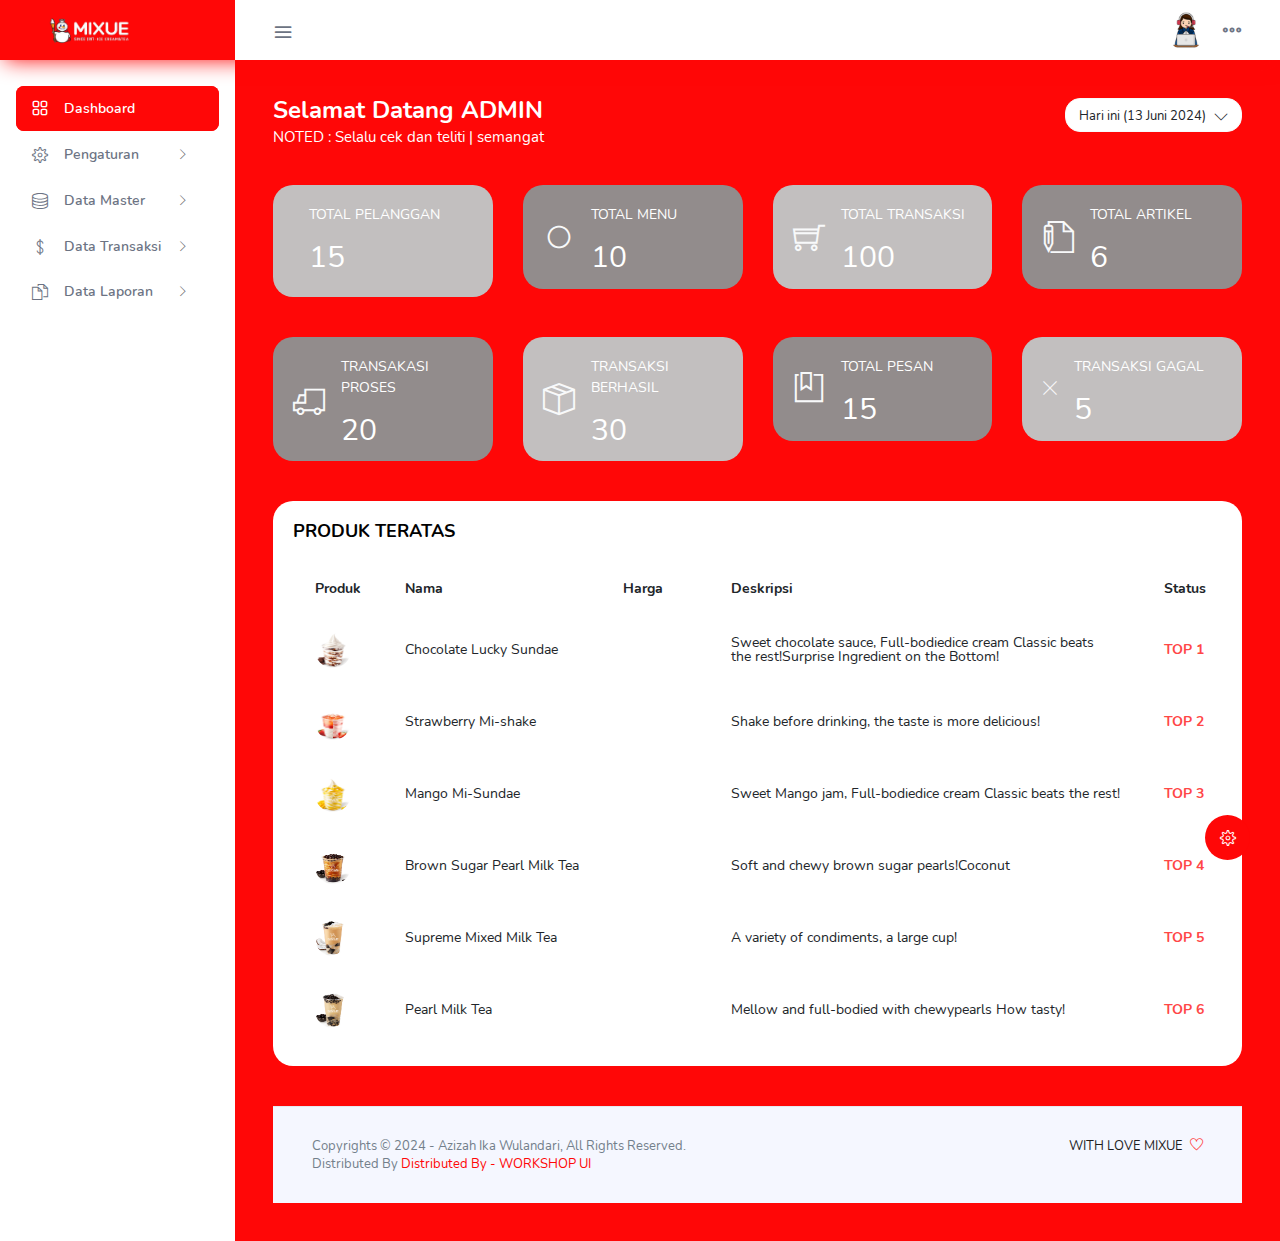
<file: index.html>
<!DOCTYPE html>
<html lang="en">

<head>
  <!-- Required meta tags -->
  <meta charset="utf-8">
  <meta name="viewport" content="width=device-width, initial-scale=1, shrink-to-fit=no">
  <title>Mixue Admin</title>
  <!-- plugins:css -->
  <link rel="stylesheet" href="vendors/feather/feather.css">
  <link rel="stylesheet" href="vendors/ti-icons/css/themify-icons.css">
  <link rel="stylesheet" href="vendors/css/vendor.bundle.base.css">
  <!-- endinject -->
  <!-- Plugin css for this page -->
  <link rel="stylesheet" href="vendors/datatables.net-bs4/dataTables.bootstrap4.css">
  <link rel="stylesheet" href="vendors/ti-icons/css/themify-icons.css">
  <link rel="stylesheet" type="text/css" href="js/select.dataTables.min.css">
  <!-- End plugin css for this page -->
  <!-- inject:css -->
  <link rel="stylesheet" href="css/vertical-layout-light/style.css">
  <!-- endinject -->
  <link rel="shortcut icon" href="images/favicon.png" />
</head>
<body>
  <div class="container-scroller">
    <!-- partial:partials/_navbar.html -->
    <nav class="navbar col-lg-12 col-12 p-0 fixed-top d-flex flex-row">
      <div class="text-center navbar-brand-wrapper d-flex align-items-center justify-content-center">
        <a class="navbar-brand brand-logo mr-5" href="index.html"><img src="images/logo.png" class="mr-2" alt="logo"/></a>
        <a class="navbar-brand brand-logo-mini" href="index.html"><img src="images/mini.png" alt="logo"/></a>
      </div>
      <div class="navbar-menu-wrapper d-flex align-items-center justify-content-end">
        <button class="navbar-toggler navbar-toggler align-self-center" type="button" data-toggle="minimize">
          <span class="icon-menu"></span>
        </button>
        <ul class="navbar-nav mr-lg-2">
         
        </ul>
        <ul class="navbar-nav navbar-nav-right">
          
          <li class="nav-item nav-profile dropdown">
            <a class="nav-link dropdown-toggle" href="#" data-toggle="dropdown" id="profileDropdown">
              <img src="images/faces/admin.png" alt="profile"/>
            </a>
            <div class="dropdown-menu dropdown-menu-right navbar-dropdown" aria-labelledby="profileDropdown">
              <a class="dropdown-item">
                <i class="ti-settings text-primary"></i>
                Settings
              </a>
              <a class="dropdown-item" href="../../../workshop ui semester 4/UAS/ADMIN MyMixue/pages/samples/login.html">
                <i class="ti-power-off text-primary"></i>
                Logout
            </a>
            
            </div>
          </li>
          <li class="nav-item nav-settings d-none d-lg-flex">
            <a class="nav-link" href="#">
              <i class="icon-ellipsis"></i>
            </a>
          </li>
        </ul>
        <button class="navbar-toggler navbar-toggler-right d-lg-none align-self-center" type="button" data-toggle="offcanvas">
          <span class="icon-menu"></span>
        </button>
      </div>
    </nav>
    <!-- partial -->
    <div class="container-fluid page-body-wrapper">
      <!-- partial:partials/_settings-panel.html -->
      <div class="theme-setting-wrapper">
        <div id="settings-trigger"><i class="ti-settings"></i></div>
        <div id="theme-settings" class="settings-panel">
          <i class="settings-close ti-close"></i>
          <p class="settings-heading">SIDEBAR SKINS</p>
          <div class="sidebar-bg-options selected" id="sidebar-light-theme"><div class="img-ss rounded-circle bg-light border mr-3"></div>Light</div>
          <div class="sidebar-bg-options" id="sidebar-dark-theme"><div class="img-ss rounded-circle bg-dark border mr-3"></div>Dark</div>
          <p class="settings-heading mt-2">HEADER SKINS</p>
          <div class="color-tiles mx-0 px-4">
            <div class="tiles success"></div>
            <div class="tiles warning"></div>
            <div class="tiles danger"></div>
            <div class="tiles info"></div>
            <div class="tiles dark"></div>
            <div class="tiles default"></div>
          </div>
        </div>
      </div>
      <div id="right-sidebar" class="settings-panel">
        <i class="settings-close ti-close"></i>
        <ul class="nav nav-tabs border-top" id="setting-panel" role="tablist">
          <li class="nav-item">
            <a class="nav-link active" id="todo-tab" data-toggle="tab" href="#todo-section" role="tab" aria-controls="todo-section" aria-expanded="true">TO DO LIST</a>
          </li>
          
        </ul>
        <div class="tab-content" id="setting-content">
          <div class="tab-pane fade show active scroll-wrapper" id="todo-section" role="tabpanel" aria-labelledby="todo-section">
            <div class="add-items d-flex px-3 mb-0">
              <form class="form w-100">
                <div class="form-group d-flex">
                  <input type="text" class="form-control todo-list-input" placeholder="Add To-do">
                  <button type="submit" class="add btn btn-primary todo-list-add-btn" id="add-task">Add</button>
                </div>
              </form>
              
            </div>
            <div class="list-wrapper px-3">
              <ul class="d-flex flex-column-reverse todo-list">
                <li>
                  <div class="form-check">
                    <label class="form-check-label">
                      <input class="checkbox" type="checkbox">
                      Memasukkan menu baru
                    </label>
                  </div>
                  <i class="remove ti-close"></i>
                </li>
                <li>
                  <div class="form-check">
                    <label class="form-check-label">
                      <input class="checkbox" type="checkbox">
                      Menyiapkan artikel terbaru
                    </label>
                  </div>
                  <i class="remove ti-close"></i>
                </li>
                <li>
                  <div class="form-check">
                    <label class="form-check-label">
                      <input class="checkbox" type="checkbox">
                      Memeriksa pesan masuk
                    </label>
                  </div>
                  <i class="remove ti-close"></i>
                </li>
                <li class="completed">
                  <div class="form-check">
                    <label class="form-check-label">
                      <input class="checkbox" type="checkbox" checked>
                      Persiapan promo bulan depan
                    </label>
                  </div>
                  <i class="remove ti-close"></i>
                </li>
                <li class="completed">
                  <div class="form-check">
                    <label class="form-check-label">
                      <input class="checkbox" type="checkbox" checked>
                      Mengecek keseluruhan
                    </label>
                  </div>
                  <i class="remove ti-close"></i>
                </li>
              </ul>
            </div>
            
          </div>
          <!-- chat tab ends -->
        </div>
      </div>
         <!-- partial:../../partials/_sidebar.html -->
         <nav class="sidebar sidebar-offcanvas" id="sidebar">
          <ul class="nav">
            <li class="nav-item">
              <a class="nav-link" href="index.html">
                <i class="icon-grid menu-icon"></i>
                <span class="menu-title">Dashboard</span>
              </a>
            </li>
            <li class="nav-item">
              <a class="nav-link" href="pages/pengaturan/pengaturan.html">
                  <i class="ti-settings menu-icon"></i>
                  <span class="menu-title">Pengaturan</span>
                  <i class="menu-arrow"></i>
              </a>
          </li>
          
            <li class="nav-item">
              <a class="nav-link" data-toggle="collapse" href="#ui-basic" aria-expanded="false" aria-controls="ui-basic">
                <i class="ti-server menu-icon"></i>
                <span class="menu-title">Data Master</span>
                <i class="menu-arrow"></i>
              </a>
              <div class="collapse" id="ui-basic">
                <ul class="nav flex-column sub-menu">
                  <li class="nav-item"> <a class="nav-link" href="pages/master/admin.html">Data ADMIN</a></li>
                  <li class="nav-item"> <a class="nav-link" href="pages/master/pelanggan.html">Data PELANGGAN</a></li>
                  <li class="nav-item"> <a class="nav-link" href="pages/master/menu.html">Data MENU</a></li>
                  <li class="nav-item"> <a class="nav-link" href="pages/master/artikel.html">Data ARTIKEL</a></li>
                </ul>
              </div>
            </li>
            <li class="nav-item">
              <a class="nav-link" href="pages/transaksi/transaksi.html">
                <i class="ti-money menu-icon"></i>
                <span class="menu-title">Data Transaksi</span>
                <i class="menu-arrow"></i>
              </a>
            </li>
            
            <li class="nav-item">
              <a class="nav-link" href="pages/laporan/basic-table.html">
                <i class="ti-files menu-icon"></i>
                <span class="menu-title">Data Laporan</span>
                <i class="menu-arrow"></i>
              </a>
            </li>
  
           
      
        </nav>
      <!-- partial -->
      <div class="main-panel">
        <div class="content-wrapper">
          <div class="row">
            <div class="col-md-12 grid-margin">
              <div class="row">
                <div class="col-12 col-xl-8 mb-4 mb-xl-0">
                  <h3 class="font-weight-bold">Selamat Datang ADMIN</h3>
                  <h6 class="font-weight-normal mb-0">NOTED : Selalu cek dan teliti | semangat<span class="text-primary"></span></h6>
                </div>
                <div class="col-12 col-xl-4">
                 <div class="justify-content-end d-flex">
                  <div class="dropdown flex-md-grow-1 flex-xl-grow-0">
                    <button class="btn btn-sm btn-light bg-white dropdown-toggle" type="button" id="dropdownMenuDate2" data-toggle="dropdown" aria-haspopup="true" aria-expanded="true">
                     <i class="mdi mdi-calendar"></i> Hari ini (13 Juni 2024)
                    </button>
                    <div class="dropdown-menu dropdown-menu-right" aria-labelledby="dropdownMenuDate2">
                      <a class="dropdown-item" href="#">Januari - Maret</a>
                      <a class="dropdown-item" href="#">Maret - Juni</a>
                      <a class="dropdown-item" href="#">Juni - Agustus</a>
                      <a class="dropdown-item" href="#">Agustus - November</a>
                    </div>
                  </div>
                 </div>
                </div>
              </div>
            </div>
          </div>
          <div class="row">
            <div class="col-md-3 grid-margin transparent">
               <div class="card card-light-danger">
                <div class="card-body d-flex align-items-center">
                  <div class="icon-container mr-3">
                    <i class="mdi mdi-account-multiple icon-md text-light"></i>
                  </div>
                  <div class="info-container">
                    <p class="mb-0">TOTAL PELANGGAN</p> <BR>
                    <p class="fs-30 mb-0">15</p>
                    <p></p>
                  </div>
                </div>
              </div>
            </div>
            <div class="col-md-3 grid-margin transparent">
              <div class="card card-light-blue">
                <div class="card-body d-flex align-items-center">
                  <div class="icon-container mr-3">
                    <i class="ti-control-record icon-md text-light"></i>
                  </div>
                  <div class="info-container">
                    <p class="mb-0">TOTAL MENU</p><br>
                    <p class="fs-30 mb-0">10</p>
                  </div>
                </div>
              </div>
            </div>
            <div class="col-md-3 grid-margin transparent">
              <div class="card card-light-danger">
                <div class="card-body d-flex align-items-center">
                  <div class="icon-container mr-3">
                    <i class="ti-shopping-cart icon-md text-light"></i>
                  </div>
                  <div class="info-container">
                    <p class="mb-0">TOTAL TRANSAKSI</p><br>
                    <p class="fs-30 mb-0">100</p>
                  </div>
                </div>
              </div>
            </div>
            <div class="col-md-3 grid-margin transparent">
              <div class="card card-light-blue">
                <div class="card-body d-flex align-items-center">
                  <div class="icon-container mr-3">
                    <i class="ti-write icon-md text-light"></i>
                  </div>
                  <div class="info-container">
                    <p class="mb-0">TOTAL ARTIKEL</p><br>
                    <p class="fs-30 mb-0">6</p>
                  </div>
                </div>
              </div>
            </div>
          </div>
          <div class="row">
            <div class="col-md-3 grid-margin transparent">
              <div class="card card-light-blue">
                <div class="card-body d-flex align-items-center">
                  <div class="icon-container mr-3">
                    <i class="ti-truck icon-md text-light"></i>
                  </div>
                  <div class="info-container">
                    <p class="mb-0">TRANSAKASI PROSES</p><br>
                    <p class="fs-30 mb-0">20</p>
                  </div>
                </div>
              </div>
            </div>
            <div class="col-md-3 grid-margin transparent">
              <div class="card card-light-danger">
                <div class="card-body d-flex align-items-center">
                  <div class="icon-container mr-3">
                    <i class="ti-package icon-md text-light"></i>
                  </div>
                  <div class="info-container">
                    <p class="mb-0">TRANSAKSI BERHASIL</p><br>
                    <p class="fs-30 mb-0">30</p>
                  </div>
                </div>
              </div>
            </div>
            <div class="col-md-3 grid-margin transparent">
              <div class="card card-light-blue">
                <div class="card-body d-flex align-items-center">
                  <div class="icon-container mr-3">
                    <i class="ti-bookmark-alt icon-md text-light"></i>
                  </div>
                  <div class="info-container">
                    <p class="mb-0">TOTAL PESAN</p><br>
                    <p class="fs-30 mb-0">15</p>
                  </div>
                </div>
              </div>
            </div>
            <div class="col-md-3 grid-margin transparent">
              <div class="card card-light-danger">
                <div class="card-body d-flex align-items-center">
                  <div class="icon-container mr-3">
                    <i class="ti-close text-light"></i>
                  </div>
                  <div class="info-container">
                    <p class="mb-0">TRANSAKSI GAGAL</p><br>
                    <p class="fs-30 mb-0">5</p>
                  </div>
                </div>
              </div>
            </div>
          </div>
          
          <div class="row">
            <div class="col-md-12 grid-margin stretch-card">
              <div class="card">
                <div class="card-body">
                  <p class="card-title mb-0">PRODUK TERATAS</p><br>
                  <div class="table-responsive">
                    <table class="table table-striped table-borderless">
                      <thead>
                        <tr>
                          <th>Produk</th>
                          <th>Nama</th>
                          <th>Harga</th>
                          <th>Deskripsi</th>
                          <th>Status</th>
                        </tr>
                      </thead>
                      <tbody>
                        <tr>
                          <td><img src="images/menu1.png" alt="Ice Cream Mixue" class="img-fluid" width="50"></td>
                          <td>Chocolate Lucky Sundae</td>
                          <td class="font-weight-bold">Rp.18.000</td>
                          <td>Sweet chocolate sauce, Full-bodiedice cream Classic beats <br>the rest!Surprise Ingredient on the Bottom!</td>
                          <td class="font-weight-medium text-danger">TOP 1</td>
                        </tr>
                        <tr>
                          <td><img src="images/menu2.png" alt="Ice Cream Mixue" class="img-fluid" width="50"></td>
                          <td>Strawberry Mi-shake</td>
                          <td class="font-weight-bold">Rp.22.000</td>
                          <td>Shake before drinking, the taste is more delicious!</td>
                          <td class="font-weight-medium text-danger">TOP 2</td>
                        </tr>
                        <tr>
                          <td><img src="images/menu3.png" alt="Ice Cream Mixue" class="img-fluid" width="50"></td>
                          <td>Mango Mi-Sundae</td>
                          <td class="font-weight-bold">Rp.16.000</td>
                          <td>Sweet Mango jam, Full-bodiedice cream Classic beats the rest!</td>
                          <td class="font-weight-medium text-danger">TOP 3</td>
                        </tr>
                        <tr>
                          <td><img src="images/menu4.jpg" alt="Ice Cream Mixue" class="img-fluid" width="50"></td>
                          <td>Brown Sugar Pearl Milk Tea</td>
                          <td class="font-weight-bold">Rp.20.000</td>
                          <td>Soft and chewy brown sugar pearls!Coconut</td>
                          <td class="font-weight-medium text-danger">TOP 4</td>
                        </tr>
                        <tr>
                          <td><img src="images/menu5.jpg" alt="Ice Cream Mixue" class="img-fluid" width="50"></td>
                          <td>Supreme Mixed Milk Tea</td>
                          <td class="font-weight-bold">Rp.22.000</td>
                          <td>A variety of condiments, a large cup!
                          </td>
                          <td class="font-weight-medium text-danger">TOP 5</td>
                        </tr>
                        <tr>
                          <td><img src="images/menu6.jpg" alt="Ice Cream Mixue" class="img-fluid" width="50"></td>
                          <td>Pearl Milk Tea</td>
                          <td class="font-weight-bold">Rp.22.000</td>
                          <td>Mellow and full-bodied with chewypearls How tasty!</td>
                          <td class="font-weight-medium text-danger">TOP 6</td>
                        </tr>
                      </tbody>
                    </table>
                  </div>
                </div>
              </div>
            </div>
          </div>
          
            
        <!-- content-wrapper ends -->
        <!-- partial:partials/_footer.html -->
        <footer class="footer">
          <div class="d-sm-flex justify-content-center justify-content-sm-between">
            <span class="text-muted text-center text-sm-left d-block d-sm-inline-block">Copyrights © 2024 - Azizah Ika Wulandari, All Rights Reserved.<a href="https://www.bootstrapdash.com/" target="_blank"></a> </span>
            <span class="float-none float-sm-right d-block mt-1 mt-sm-0 text-center">WITH LOVE MIXUE <i class="ti-heart text-danger ml-1"></i></span>
          </div>
          <div class="d-sm-flex justify-content-center justify-content-sm-between">
            <span class="text-muted text-center text-sm-left d-block d-sm-inline-block">Distributed By <a href="https://www.themewagon.com/" target="_blank">Distributed By - WORKSHOP UI</a></span> 
          </div>
        </footer> 
        <!-- partial -->
      </div>
      <!-- main-panel ends -->
    </div>   
    <!-- page-body-wrapper ends -->
  </div>
  <!-- container-scroller -->

  <!-- plugins:js -->
  <script src="vendors/js/vendor.bundle.base.js"></script>
  <!-- endinject -->
  <!-- Plugin js for this page -->
  <script src="vendors/chart.js/Chart.min.js"></script>
  <script src="vendors/datatables.net/jquery.dataTables.js"></script>
  <script src="vendors/datatables.net-bs4/dataTables.bootstrap4.js"></script>
  <script src="js/dataTables.select.min.js"></script>

  <!-- End plugin js for this page -->
  <!-- inject:js -->
  <script src="js/off-canvas.js"></script>
  <script src="js/hoverable-collapse.js"></script>
  <script src="js/template.js"></script>
  <script src="js/settings.js"></script>
  <script src="js/todolist.js"></script>
  <!-- endinject -->
  <!-- Custom js for this page-->
  <script src="js/dashboard.js"></script>
  <script src="js/Chart.roundedBarCharts.js"></script>
  <!-- End custom js for this page-->
</body>

</html>
</file>
<file: vendors/feather/feather.css>
@charset "UTF-8";
 
@font-face {
  font-family: "feather";
  src:url("fonts/feather-webfont.eot");
  src:url("fonts/feather-webfont.eot?#iefix") format("embedded-opentype"),
    url("fonts/feather-webfont.woff") format("woff"),
    url("fonts/feather-webfont.ttf") format("truetype"),
    url("fonts/feather-webfont.svg#feather") format("svg");
  font-weight: normal;
  font-style: normal;
}

/* Character Mapping Method */
 
[data-icon]:before {
  display: inline-block;
  font-family: "feather";
  content: attr(data-icon);
  font-style: normal;
  font-weight: normal;
  font-variant: normal;
  text-transform: none;
  speak: none;
  line-height: 1;
  -webkit-font-smoothing: antialiased;
  -moz-osx-font-smoothing: grayscale;
}

/* CSS Class Mapping Method */
 
[class^="icon-"],
[class*=" icon-"] {
  display: inline-block;
  font-family: "feather";
  font-style: normal;
  font-weight: normal;
  font-variant: normal;
  text-transform: none;
  speak: none;
  line-height: 1;
  -webkit-font-smoothing: antialiased;
  -moz-osx-font-smoothing: grayscale;
}

.icon-eye:before {
  content: "\e000";
}

.icon-paper-clip:before {
  content: "\e001";
}

.icon-mail:before {
  content: "\e002";
}

.icon-mail:before {
  content: "\e002";
}

.icon-toggle:before {
  content: "\e003";
}

.icon-layout:before {
  content: "\e004";
}

.icon-link:before {
  content: "\e005";
}

.icon-bell:before {
  content: "\e006";
}

.icon-lock:before {
  content: "\e007";
}

.icon-unlock:before {
  content: "\e008";
}

.icon-ribbon:before {
  content: "\e009";
}

.icon-image:before {
  content: "\e010";
}

.icon-signal:before {
  content: "\e011";
}

.icon-target:before {
  content: "\e012";
}

.icon-clipboard:before {
  content: "\e013";
}

.icon-clock:before {
  content: "\e014";
}

.icon-clock:before {
  content: "\e014";
}

.icon-watch:before {
  content: "\e015";
}

.icon-air-play:before {
  content: "\e016";
}

.icon-camera:before {
  content: "\e017";
}

.icon-video:before {
  content: "\e018";
}

.icon-disc:before {
  content: "\e019";
}

.icon-printer:before {
  content: "\e020";
}

.icon-monitor:before {
  content: "\e021";
}

.icon-server:before {
  content: "\e022";
}

.icon-cog:before {
  content: "\e023";
}

.icon-heart:before {
  content: "\e024";
}

.icon-paragraph:before {
  content: "\e025";
}

.icon-align-justify:before {
  content: "\e026";
}

.icon-align-left:before {
  content: "\e027";
}

.icon-align-center:before {
  content: "\e028";
}

.icon-align-right:before {
  content: "\e029";
}

.icon-book:before {
  content: "\e030";
}

.icon-layers:before {
  content: "\e031";
}

.icon-stack:before {
  content: "\e032";
}

.icon-stack-2:before {
  content: "\e033";
}

.icon-paper:before {
  content: "\e034";
}

.icon-paper-stack:before {
  content: "\e035";
}

.icon-search:before {
  content: "\e036";
}

.icon-zoom-in:before {
  content: "\e037";
}

.icon-zoom-out:before {
  content: "\e038";
}

.icon-reply:before {
  content: "\e039";
}

.icon-circle-plus:before {
  content: "\e040";
}

.icon-circle-minus:before {
  content: "\e041";
}

.icon-circle-check:before {
  content: "\e042";
}

.icon-circle-cross:before {
  content: "\e043";
}

.icon-square-plus:before {
  content: "\e044";
}

.icon-square-minus:before {
  content: "\e045";
}

.icon-square-check:before {
  content: "\e046";
}

.icon-square-cross:before {
  content: "\e047";
}

.icon-microphone:before {
  content: "\e048";
}

.icon-record:before {
  content: "\e049";
}

.icon-skip-back:before {
  content: "\e050";
}

.icon-rewind:before {
  content: "\e051";
}

.icon-play:before {
  content: "\e052";
}

.icon-pause:before {
  content: "\e053";
}

.icon-stop:before {
  content: "\e054";
}

.icon-fast-forward:before {
  content: "\e055";
}

.icon-skip-forward:before {
  content: "\e056";
}

.icon-shuffle:before {
  content: "\e057";
}

.icon-repeat:before {
  content: "\e058";
}

.icon-folder:before {
  content: "\e059";
}

.icon-umbrella:before {
  content: "\e060";
}

.icon-moon:before {
  content: "\e061";
}

.icon-thermometer:before {
  content: "\e062";
}

.icon-drop:before {
  content: "\e063";
}

.icon-sun:before {
  content: "\e064";
}

.icon-cloud:before {
  content: "\e065";
}

.icon-cloud-upload:before {
  content: "\e066";
}

.icon-cloud-download:before {
  content: "\e067";
}

.icon-upload:before {
  content: "\e068";
}

.icon-download:before {
  content: "\e069";
}

.icon-location:before {
  content: "\e070";
}

.icon-location-2:before {
  content: "\e071";
}

.icon-map:before {
  content: "\e072";
}

.icon-battery:before {
  content: "\e073";
}

.icon-head:before {
  content: "\e074";
}

.icon-briefcase:before {
  content: "\e075";
}

.icon-speech-bubble:before {
  content: "\e076";
}

.icon-anchor:before {
  content: "\e077";
}

.icon-globe:before {
  content: "\e078";
}

.icon-box:before {
  content: "\e079";
}

.icon-reload:before {
  content: "\e080";
}

.icon-share:before {
  content: "\e081";
}

.icon-marquee:before {
  content: "\e082";
}

.icon-marquee-plus:before {
  content: "\e083";
}

.icon-marquee-minus:before {
  content: "\e084";
}

.icon-tag:before {
  content: "\e085";
}

.icon-power:before {
  content: "\e086";
}

.icon-command:before {
  content: "\e087";
}

.icon-alt:before {
  content: "\e088";
}

.icon-esc:before {
  content: "\e089";
}

.icon-bar-graph:before {
  content: "\e090";
}

.icon-bar-graph-2:before {
  content: "\e091";
}

.icon-pie-graph:before {
  content: "\e092";
}

.icon-star:before {
  content: "\e093";
}

.icon-arrow-left:before {
  content: "\e094";
}

.icon-arrow-right:before {
  content: "\e095";
}

.icon-arrow-up:before {
  content: "\e096";
}

.icon-arrow-down:before {
  content: "\e097";
}

.icon-volume:before {
  content: "\e098";
}

.icon-mute:before {
  content: "\e099";
}

.icon-content-right:before {
  content: "\e100";
}

.icon-content-left:before {
  content: "\e101";
}

.icon-grid:before {
  content: "\e102";
}

.icon-grid-2:before {
  content: "\e103";
}

.icon-columns:before {
  content: "\e104";
}

.icon-loader:before {
  content: "\e105";
}

.icon-bag:before {
  content: "\e106";
}

.icon-ban:before {
  content: "\e107";
}

.icon-flag:before {
  content: "\e108";
}

.icon-trash:before {
  content: "\e109";
}

.icon-expand:before {
  content: "\e110";
}

.icon-contract:before {
  content: "\e111";
}

.icon-maximize:before {
  content: "\e112";
}

.icon-minimize:before {
  content: "\e113";
}

.icon-plus:before {
  content: "\e114";
}

.icon-minus:before {
  content: "\e115";
}

.icon-check:before {
  content: "\e116";
}

.icon-cross:before {
  content: "\e117";
}

.icon-move:before {
  content: "\e118";
}

.icon-delete:before {
  content: "\e119";
}

.icon-menu:before {
  content: "\e120";
}

.icon-archive:before {
  content: "\e121";
}

.icon-inbox:before {
  content: "\e122";
}

.icon-outbox:before {
  content: "\e123";
}

.icon-file:before {
  content: "\e124";
}

.icon-file-add:before {
  content: "\e125";
}

.icon-file-subtract:before {
  content: "\e126";
}

.icon-help:before {
  content: "\e127";
}

.icon-open:before {
  content: "\e128";
}

.icon-ellipsis:before {
  content: "\e129";
}
</file>
<file: vendors/ti-icons/css/themify-icons.css>
@font-face {
	font-family: 'themify';
	src:url('../fonts/themify.eot');
	src:url('../fonts/themify.eot?#iefix') format('embedded-opentype'),
		url('../fonts/themify.woff') format('woff'),
		url('../fonts/themify.ttf') format('truetype'),
		url('../fonts/themify.svg') format('svg');
	font-weight: normal;
	font-style: normal;
}

[class^="ti-"], [class*=" ti-"] {
	font-family: 'themify';
	speak: none;
	font-style: normal;
	font-weight: normal;
	font-variant: normal;
	text-transform: none;
	line-height: 1;

	/* Better Font Rendering =========== */
	-webkit-font-smoothing: antialiased;
	-moz-osx-font-smoothing: grayscale;
}

.ti-wand:before {
	content: "\e600";
}
.ti-volume:before {
	content: "\e601";
}
.ti-user:before {
	content: "\e602";
}
.ti-unlock:before {
	content: "\e603";
}
.ti-unlink:before {
	content: "\e604";
}
.ti-trash:before {
	content: "\e605";
}
.ti-thought:before {
	content: "\e606";
}
.ti-target:before {
	content: "\e607";
}
.ti-tag:before {
	content: "\e608";
}
.ti-tablet:before {
	content: "\e609";
}
.ti-star:before {
	content: "\e60a";
}
.ti-spray:before {
	content: "\e60b";
}
.ti-signal:before {
	content: "\e60c";
}
.ti-shopping-cart:before {
	content: "\e60d";
}
.ti-shopping-cart-full:before {
	content: "\e60e";
}
.ti-settings:before {
	content: "\e60f";
}
.ti-search:before {
	content: "\e610";
}
.ti-zoom-in:before {
	content: "\e611";
}
.ti-zoom-out:before {
	content: "\e612";
}
.ti-cut:before {
	content: "\e613";
}
.ti-ruler:before {
	content: "\e614";
}
.ti-ruler-pencil:before {
	content: "\e615";
}
.ti-ruler-alt:before {
	content: "\e616";
}
.ti-bookmark:before {
	content: "\e617";
}
.ti-bookmark-alt:before {
	content: "\e618";
}
.ti-reload:before {
	content: "\e619";
}
.ti-plus:before {
	content: "\e61a";
}
.ti-pin:before {
	content: "\e61b";
}
.ti-pencil:before {
	content: "\e61c";
}
.ti-pencil-alt:before {
	content: "\e61d";
}
.ti-paint-roller:before {
	content: "\e61e";
}
.ti-paint-bucket:before {
	content: "\e61f";
}
.ti-na:before {
	content: "\e620";
}
.ti-mobile:before {
	content: "\e621";
}
.ti-minus:before {
	content: "\e622";
}
.ti-medall:before {
	content: "\e623";
}
.ti-medall-alt:before {
	content: "\e624";
}
.ti-marker:before {
	content: "\e625";
}
.ti-marker-alt:before {
	content: "\e626";
}
.ti-arrow-up:before {
	content: "\e627";
}
.ti-arrow-right:before {
	content: "\e628";
}
.ti-arrow-left:before {
	content: "\e629";
}
.ti-arrow-down:before {
	content: "\e62a";
}
.ti-lock:before {
	content: "\e62b";
}
.ti-location-arrow:before {
	content: "\e62c";
}
.ti-link:before {
	content: "\e62d";
}
.ti-layout:before {
	content: "\e62e";
}
.ti-layers:before {
	content: "\e62f";
}
.ti-layers-alt:before {
	content: "\e630";
}
.ti-key:before {
	content: "\e631";
}
.ti-import:before {
	content: "\e632";
}
.ti-image:before {
	content: "\e633";
}
.ti-heart:before {
	content: "\e634";
}
.ti-heart-broken:before {
	content: "\e635";
}
.ti-hand-stop:before {
	content: "\e636";
}
.ti-hand-open:before {
	content: "\e637";
}
.ti-hand-drag:before {
	content: "\e638";
}
.ti-folder:before {
	content: "\e639";
}
.ti-flag:before {
	content: "\e63a";
}
.ti-flag-alt:before {
	content: "\e63b";
}
.ti-flag-alt-2:before {
	content: "\e63c";
}
.ti-eye:before {
	content: "\e63d";
}
.ti-export:before {
	content: "\e63e";
}
.ti-exchange-vertical:before {
	content: "\e63f";
}
.ti-desktop:before {
	content: "\e640";
}
.ti-cup:before {
	content: "\e641";
}
.ti-crown:before {
	content: "\e642";
}
.ti-comments:before {
	content: "\e643";
}
.ti-comment:before {
	content: "\e644";
}
.ti-comment-alt:before {
	content: "\e645";
}
.ti-close:before {
	content: "\e646";
}
.ti-clip:before {
	content: "\e647";
}
.ti-angle-up:before {
	content: "\e648";
}
.ti-angle-right:before {
	content: "\e649";
}
.ti-angle-left:before {
	content: "\e64a";
}
.ti-angle-down:before {
	content: "\e64b";
}
.ti-check:before {
	content: "\e64c";
}
.ti-check-box:before {
	content: "\e64d";
}
.ti-camera:before {
	content: "\e64e";
}
.ti-announcement:before {
	content: "\e64f";
}
.ti-brush:before {
	content: "\e650";
}
.ti-briefcase:before {
	content: "\e651";
}
.ti-bolt:before {
	content: "\e652";
}
.ti-bolt-alt:before {
	content: "\e653";
}
.ti-blackboard:before {
	content: "\e654";
}
.ti-bag:before {
	content: "\e655";
}
.ti-move:before {
	content: "\e656";
}
.ti-arrows-vertical:before {
	content: "\e657";
}
.ti-arrows-horizontal:before {
	content: "\e658";
}
.ti-fullscreen:before {
	content: "\e659";
}
.ti-arrow-top-right:before {
	content: "\e65a";
}
.ti-arrow-top-left:before {
	content: "\e65b";
}
.ti-arrow-circle-up:before {
	content: "\e65c";
}
.ti-arrow-circle-right:before {
	content: "\e65d";
}
.ti-arrow-circle-left:before {
	content: "\e65e";
}
.ti-arrow-circle-down:before {
	content: "\e65f";
}
.ti-angle-double-up:before {
	content: "\e660";
}
.ti-angle-double-right:before {
	content: "\e661";
}
.ti-angle-double-left:before {
	content: "\e662";
}
.ti-angle-double-down:before {
	content: "\e663";
}
.ti-zip:before {
	content: "\e664";
}
.ti-world:before {
	content: "\e665";
}
.ti-wheelchair:before {
	content: "\e666";
}
.ti-view-list:before {
	content: "\e667";
}
.ti-view-list-alt:before {
	content: "\e668";
}
.ti-view-grid:before {
	content: "\e669";
}
.ti-uppercase:before {
	content: "\e66a";
}
.ti-upload:before {
	content: "\e66b";
}
.ti-underline:before {
	content: "\e66c";
}
.ti-truck:before {
	content: "\e66d";
}
.ti-timer:before {
	content: "\e66e";
}
.ti-ticket:before {
	content: "\e66f";
}
.ti-thumb-up:before {
	content: "\e670";
}
.ti-thumb-down:before {
	content: "\e671";
}
.ti-text:before {
	content: "\e672";
}
.ti-stats-up:before {
	content: "\e673";
}
.ti-stats-down:before {
	content: "\e674";
}
.ti-split-v:before {
	content: "\e675";
}
.ti-split-h:before {
	content: "\e676";
}
.ti-smallcap:before {
	content: "\e677";
}
.ti-shine:before {
	content: "\e678";
}
.ti-shift-right:before {
	content: "\e679";
}
.ti-shift-left:before {
	content: "\e67a";
}
.ti-shield:before {
	content: "\e67b";
}
.ti-notepad:before {
	content: "\e67c";
}
.ti-server:before {
	content: "\e67d";
}
.ti-quote-right:before {
	content: "\e67e";
}
.ti-quote-left:before {
	content: "\e67f";
}
.ti-pulse:before {
	content: "\e680";
}
.ti-printer:before {
	content: "\e681";
}
.ti-power-off:before {
	content: "\e682";
}
.ti-plug:before {
	content: "\e683";
}
.ti-pie-chart:before {
	content: "\e684";
}
.ti-paragraph:before {
	content: "\e685";
}
.ti-panel:before {
	content: "\e686";
}
.ti-package:before {
	content: "\e687";
}
.ti-music:before {
	content: "\e688";
}
.ti-music-alt:before {
	content: "\e689";
}
.ti-mouse:before {
	content: "\e68a";
}
.ti-mouse-alt:before {
	content: "\e68b";
}
.ti-money:before {
	content: "\e68c";
}
.ti-microphone:before {
	content: "\e68d";
}
.ti-menu:before {
	content: "\e68e";
}
.ti-menu-alt:before {
	content: "\e68f";
}
.ti-map:before {
	content: "\e690";
}
.ti-map-alt:before {
	content: "\e691";
}
.ti-loop:before {
	content: "\e692";
}
.ti-location-pin:before {
	content: "\e693";
}
.ti-list:before {
	content: "\e694";
}
.ti-light-bulb:before {
	content: "\e695";
}
.ti-Italic:before {
	content: "\e696";
}
.ti-info:before {
	content: "\e697";
}
.ti-infinite:before {
	content: "\e698";
}
.ti-id-badge:before {
	content: "\e699";
}
.ti-hummer:before {
	content: "\e69a";
}
.ti-home:before {
	content: "\e69b";
}
.ti-help:before {
	content: "\e69c";
}
.ti-headphone:before {
	content: "\e69d";
}
.ti-harddrives:before {
	content: "\e69e";
}
.ti-harddrive:before {
	content: "\e69f";
}
.ti-gift:before {
	content: "\e6a0";
}
.ti-game:before {
	content: "\e6a1";
}
.ti-filter:before {
	content: "\e6a2";
}
.ti-files:before {
	content: "\e6a3";
}
.ti-file:before {
	content: "\e6a4";
}
.ti-eraser:before {
	content: "\e6a5";
}
.ti-envelope:before {
	content: "\e6a6";
}
.ti-download:before {
	content: "\e6a7";
}
.ti-direction:before {
	content: "\e6a8";
}
.ti-direction-alt:before {
	content: "\e6a9";
}
.ti-dashboard:before {
	content: "\e6aa";
}
.ti-control-stop:before {
	content: "\e6ab";
}
.ti-control-shuffle:before {
	content: "\e6ac";
}
.ti-control-play:before {
	content: "\e6ad";
}
.ti-control-pause:before {
	content: "\e6ae";
}
.ti-control-forward:before {
	content: "\e6af";
}
.ti-control-backward:before {
	content: "\e6b0";
}
.ti-cloud:before {
	content: "\e6b1";
}
.ti-cloud-up:before {
	content: "\e6b2";
}
.ti-cloud-down:before {
	content: "\e6b3";
}
.ti-clipboard:before {
	content: "\e6b4";
}
.ti-car:before {
	content: "\e6b5";
}
.ti-calendar:before {
	content: "\e6b6";
}
.ti-book:before {
	content: "\e6b7";
}
.ti-bell:before {
	content: "\e6b8";
}
.ti-basketball:before {
	content: "\e6b9";
}
.ti-bar-chart:before {
	content: "\e6ba";
}
.ti-bar-chart-alt:before {
	content: "\e6bb";
}
.ti-back-right:before {
	content: "\e6bc";
}
.ti-back-left:before {
	content: "\e6bd";
}
.ti-arrows-corner:before {
	content: "\e6be";
}
.ti-archive:before {
	content: "\e6bf";
}
.ti-anchor:before {
	content: "\e6c0";
}
.ti-align-right:before {
	content: "\e6c1";
}
.ti-align-left:before {
	content: "\e6c2";
}
.ti-align-justify:before {
	content: "\e6c3";
}
.ti-align-center:before {
	content: "\e6c4";
}
.ti-alert:before {
	content: "\e6c5";
}
.ti-alarm-clock:before {
	content: "\e6c6";
}
.ti-agenda:before {
	content: "\e6c7";
}
.ti-write:before {
	content: "\e6c8";
}
.ti-window:before {
	content: "\e6c9";
}
.ti-widgetized:before {
	content: "\e6ca";
}
.ti-widget:before {
	content: "\e6cb";
}
.ti-widget-alt:before {
	content: "\e6cc";
}
.ti-wallet:before {
	content: "\e6cd";
}
.ti-video-clapper:before {
	content: "\e6ce";
}
.ti-video-camera:before {
	content: "\e6cf";
}
.ti-vector:before {
	content: "\e6d0";
}
.ti-themify-logo:before {
	content: "\e6d1";
}
.ti-themify-favicon:before {
	content: "\e6d2";
}
.ti-themify-favicon-alt:before {
	content: "\e6d3";
}
.ti-support:before {
	content: "\e6d4";
}
.ti-stamp:before {
	content: "\e6d5";
}
.ti-split-v-alt:before {
	content: "\e6d6";
}
.ti-slice:before {
	content: "\e6d7";
}
.ti-shortcode:before {
	content: "\e6d8";
}
.ti-shift-right-alt:before {
	content: "\e6d9";
}
.ti-shift-left-alt:before {
	content: "\e6da";
}
.ti-ruler-alt-2:before {
	content: "\e6db";
}
.ti-receipt:before {
	content: "\e6dc";
}
.ti-pin2:before {
	content: "\e6dd";
}
.ti-pin-alt:before {
	content: "\e6de";
}
.ti-pencil-alt2:before {
	content: "\e6df";
}
.ti-palette:before {
	content: "\e6e0";
}
.ti-more:before {
	content: "\e6e1";
}
.ti-more-alt:before {
	content: "\e6e2";
}
.ti-microphone-alt:before {
	content: "\e6e3";
}
.ti-magnet:before {
	content: "\e6e4";
}
.ti-line-double:before {
	content: "\e6e5";
}
.ti-line-dotted:before {
	content: "\e6e6";
}
.ti-line-dashed:before {
	content: "\e6e7";
}
.ti-layout-width-full:before {
	content: "\e6e8";
}
.ti-layout-width-default:before {
	content: "\e6e9";
}
.ti-layout-width-default-alt:before {
	content: "\e6ea";
}
.ti-layout-tab:before {
	content: "\e6eb";
}
.ti-layout-tab-window:before {
	content: "\e6ec";
}
.ti-layout-tab-v:before {
	content: "\e6ed";
}
.ti-layout-tab-min:before {
	content: "\e6ee";
}
.ti-layout-slider:before {
	content: "\e6ef";
}
.ti-layout-slider-alt:before {
	content: "\e6f0";
}
.ti-layout-sidebar-right:before {
	content: "\e6f1";
}
.ti-layout-sidebar-none:before {
	content: "\e6f2";
}
.ti-layout-sidebar-left:before {
	content: "\e6f3";
}
.ti-layout-placeholder:before {
	content: "\e6f4";
}
.ti-layout-menu:before {
	content: "\e6f5";
}
.ti-layout-menu-v:before {
	content: "\e6f6";
}
.ti-layout-menu-separated:before {
	content: "\e6f7";
}
.ti-layout-menu-full:before {
	content: "\e6f8";
}
.ti-layout-media-right-alt:before {
	content: "\e6f9";
}
.ti-layout-media-right:before {
	content: "\e6fa";
}
.ti-layout-media-overlay:before {
	content: "\e6fb";
}
.ti-layout-media-overlay-alt:before {
	content: "\e6fc";
}
.ti-layout-media-overlay-alt-2:before {
	content: "\e6fd";
}
.ti-layout-media-left-alt:before {
	content: "\e6fe";
}
.ti-layout-media-left:before {
	content: "\e6ff";
}
.ti-layout-media-center-alt:before {
	content: "\e700";
}
.ti-layout-media-center:before {
	content: "\e701";
}
.ti-layout-list-thumb:before {
	content: "\e702";
}
.ti-layout-list-thumb-alt:before {
	content: "\e703";
}
.ti-layout-list-post:before {
	content: "\e704";
}
.ti-layout-list-large-image:before {
	content: "\e705";
}
.ti-layout-line-solid:before {
	content: "\e706";
}
.ti-layout-grid4:before {
	content: "\e707";
}
.ti-layout-grid3:before {
	content: "\e708";
}
.ti-layout-grid2:before {
	content: "\e709";
}
.ti-layout-grid2-thumb:before {
	content: "\e70a";
}
.ti-layout-cta-right:before {
	content: "\e70b";
}
.ti-layout-cta-left:before {
	content: "\e70c";
}
.ti-layout-cta-center:before {
	content: "\e70d";
}
.ti-layout-cta-btn-right:before {
	content: "\e70e";
}
.ti-layout-cta-btn-left:before {
	content: "\e70f";
}
.ti-layout-column4:before {
	content: "\e710";
}
.ti-layout-column3:before {
	content: "\e711";
}
.ti-layout-column2:before {
	content: "\e712";
}
.ti-layout-accordion-separated:before {
	content: "\e713";
}
.ti-layout-accordion-merged:before {
	content: "\e714";
}
.ti-layout-accordion-list:before {
	content: "\e715";
}
.ti-ink-pen:before {
	content: "\e716";
}
.ti-info-alt:before {
	content: "\e717";
}
.ti-help-alt:before {
	content: "\e718";
}
.ti-headphone-alt:before {
	content: "\e719";
}
.ti-hand-point-up:before {
	content: "\e71a";
}
.ti-hand-point-right:before {
	content: "\e71b";
}
.ti-hand-point-left:before {
	content: "\e71c";
}
.ti-hand-point-down:before {
	content: "\e71d";
}
.ti-gallery:before {
	content: "\e71e";
}
.ti-face-smile:before {
	content: "\e71f";
}
.ti-face-sad:before {
	content: "\e720";
}
.ti-credit-card:before {
	content: "\e721";
}
.ti-control-skip-forward:before {
	content: "\e722";
}
.ti-control-skip-backward:before {
	content: "\e723";
}
.ti-control-record:before {
	content: "\e724";
}
.ti-control-eject:before {
	content: "\e725";
}
.ti-comments-smiley:before {
	content: "\e726";
}
.ti-brush-alt:before {
	content: "\e727";
}
.ti-youtube:before {
	content: "\e728";
}
.ti-vimeo:before {
	content: "\e729";
}
.ti-twitter:before {
	content: "\e72a";
}
.ti-time:before {
	content: "\e72b";
}
.ti-tumblr:before {
	content: "\e72c";
}
.ti-skype:before {
	content: "\e72d";
}
.ti-share:before {
	content: "\e72e";
}
.ti-share-alt:before {
	content: "\e72f";
}
.ti-rocket:before {
	content: "\e730";
}
.ti-pinterest:before {
	content: "\e731";
}
.ti-new-window:before {
	content: "\e732";
}
.ti-microsoft:before {
	content: "\e733";
}
.ti-list-ol:before {
	content: "\e734";
}
.ti-linkedin:before {
	content: "\e735";
}
.ti-layout-sidebar-2:before {
	content: "\e736";
}
.ti-layout-grid4-alt:before {
	content: "\e737";
}
.ti-layout-grid3-alt:before {
	content: "\e738";
}
.ti-layout-grid2-alt:before {
	content: "\e739";
}
.ti-layout-column4-alt:before {
	content: "\e73a";
}
.ti-layout-column3-alt:before {
	content: "\e73b";
}
.ti-layout-column2-alt:before {
	content: "\e73c";
}
.ti-instagram:before {
	content: "\e73d";
}
.ti-google:before {
	content: "\e73e";
}
.ti-github:before {
	content: "\e73f";
}
.ti-flickr:before {
	content: "\e740";
}
.ti-facebook:before {
	content: "\e741";
}
.ti-dropbox:before {
	content: "\e742";
}
.ti-dribbble:before {
	content: "\e743";
}
.ti-apple:before {
	content: "\e744";
}
.ti-android:before {
	content: "\e745";
}
.ti-save:before {
	content: "\e746";
}
.ti-save-alt:before {
	content: "\e747";
}
.ti-yahoo:before {
	content: "\e748";
}
.ti-wordpress:before {
	content: "\e749";
}
.ti-vimeo-alt:before {
	content: "\e74a";
}
.ti-twitter-alt:before {
	content: "\e74b";
}
.ti-tumblr-alt:before {
	content: "\e74c";
}
.ti-trello:before {
	content: "\e74d";
}
.ti-stack-overflow:before {
	content: "\e74e";
}
.ti-soundcloud:before {
	content: "\e74f";
}
.ti-sharethis:before {
	content: "\e750";
}
.ti-sharethis-alt:before {
	content: "\e751";
}
.ti-reddit:before {
	content: "\e752";
}
.ti-pinterest-alt:before {
	content: "\e753";
}
.ti-microsoft-alt:before {
	content: "\e754";
}
.ti-linux:before {
	content: "\e755";
}
.ti-jsfiddle:before {
	content: "\e756";
}
.ti-joomla:before {
	content: "\e757";
}
.ti-html5:before {
	content: "\e758";
}
.ti-flickr-alt:before {
	content: "\e759";
}
.ti-email:before {
	content: "\e75a";
}
.ti-drupal:before {
	content: "\e75b";
}
.ti-dropbox-alt:before {
	content: "\e75c";
}
.ti-css3:before {
	content: "\e75d";
}
.ti-rss:before {
	content: "\e75e";
}
.ti-rss-alt:before {
	content: "\e75f";
}
</file>
<file: vendors/css/vendor.bundle.base.css>
/*
 * Container style
 */
.ps {
  overflow: hidden !important;
  overflow-anchor: none;
  -ms-overflow-style: none;
  touch-action: auto;
  -ms-touch-action: auto;
}

/*
 * Scrollbar rail styles
 */
.ps__rail-x {
  display: none;
  opacity: 0;
  transition: background-color .2s linear, opacity .2s linear;
  -webkit-transition: background-color .2s linear, opacity .2s linear;
  height: 15px;
  /* there must be 'bottom' or 'top' for ps__rail-x */
  bottom: 0px;
  /* please don't change 'position' */
  position: absolute;
}

.ps__rail-y {
  display: none;
  opacity: 0;
  transition: background-color .2s linear, opacity .2s linear;
  -webkit-transition: background-color .2s linear, opacity .2s linear;
  width: 15px;
  /* there must be 'right' or 'left' for ps__rail-y */
  right: 0;
  /* please don't change 'position' */
  position: absolute;
}

.ps--active-x > .ps__rail-x,
.ps--active-y > .ps__rail-y {
  display: block;
  background-color: transparent;
}

.ps:hover > .ps__rail-x,
.ps:hover > .ps__rail-y,
.ps--focus > .ps__rail-x,
.ps--focus > .ps__rail-y,
.ps--scrolling-x > .ps__rail-x,
.ps--scrolling-y > .ps__rail-y {
  opacity: 0.6;
}

.ps .ps__rail-x:hover,
.ps .ps__rail-y:hover,
.ps .ps__rail-x:focus,
.ps .ps__rail-y:focus,
.ps .ps__rail-x.ps--clicking,
.ps .ps__rail-y.ps--clicking {
  background-color: #eee;
  opacity: 0.9;
}

/*
 * Scrollbar thumb styles
 */
.ps__thumb-x {
  background-color: #aaa;
  border-radius: 6px;
  transition: background-color .2s linear, height .2s ease-in-out;
  -webkit-transition: background-color .2s linear, height .2s ease-in-out;
  height: 6px;
  /* there must be 'bottom' for ps__thumb-x */
  bottom: 2px;
  /* please don't change 'position' */
  position: absolute;
}

.ps__thumb-y {
  background-color: #aaa;
  border-radius: 6px;
  transition: background-color .2s linear, width .2s ease-in-out;
  -webkit-transition: background-color .2s linear, width .2s ease-in-out;
  width: 6px;
  /* there must be 'right' for ps__thumb-y */
  right: 2px;
  /* please don't change 'position' */
  position: absolute;
}

.ps__rail-x:hover > .ps__thumb-x,
.ps__rail-x:focus > .ps__thumb-x,
.ps__rail-x.ps--clicking .ps__thumb-x {
  background-color: #999;
  height: 11px;
}

.ps__rail-y:hover > .ps__thumb-y,
.ps__rail-y:focus > .ps__thumb-y,
.ps__rail-y.ps--clicking .ps__thumb-y {
  background-color: #999;
  width: 11px;
}

/* MS supports */
@supports (-ms-overflow-style: none) {
  .ps {
    overflow: auto !important;
  }
}

@media screen and (-ms-high-contrast: active), (-ms-high-contrast: none) {
  .ps {
    overflow: auto !important;
  }
}
</file>
